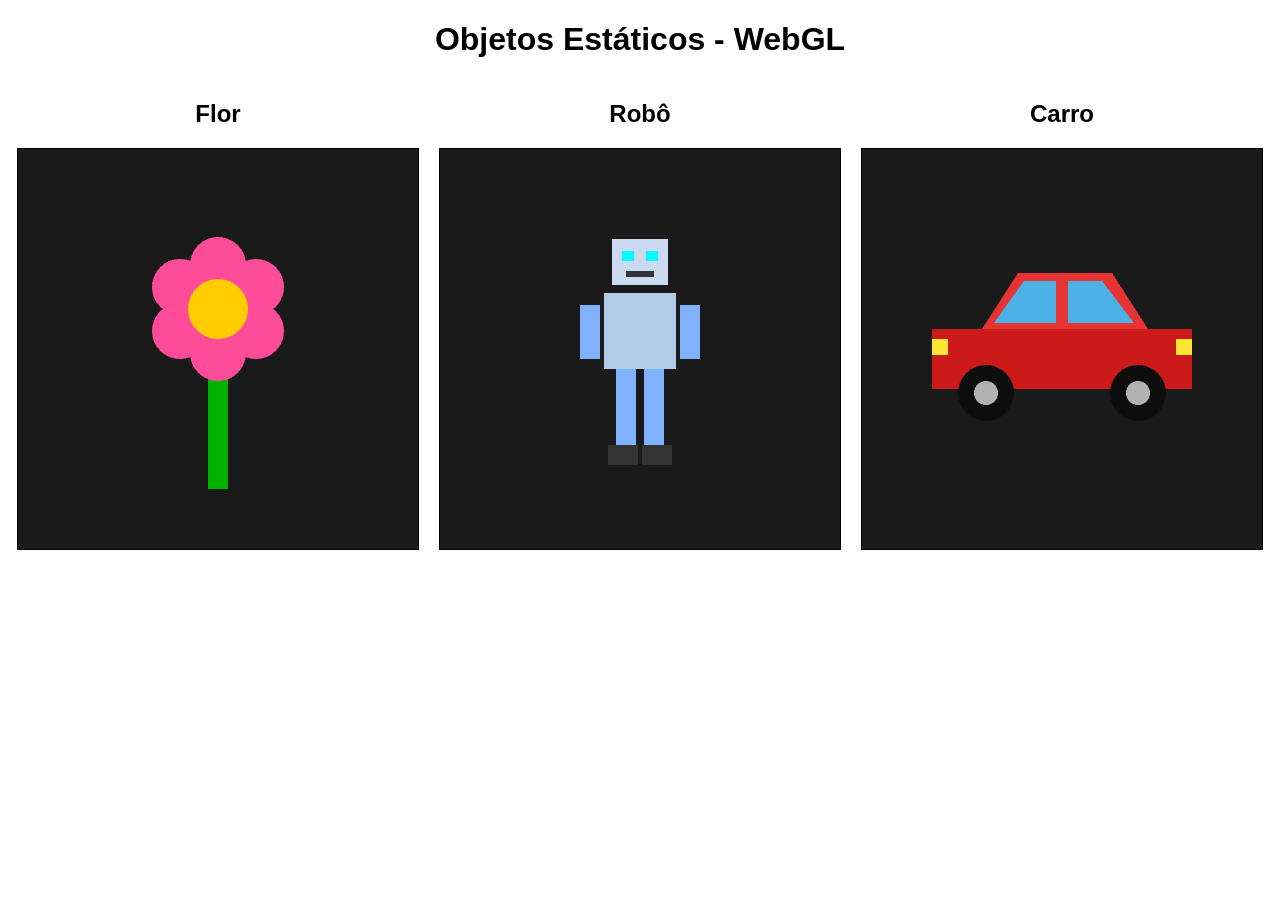
<file: atividade-01-objetos-estaticos/index.html>
<!DOCTYPE html>
<html lang="pt-BR">

<head>
    <meta charset="UTF-8">
    <title>Atividade 01 - Objetos Estáticos</title>
    <link rel="stylesheet" href="style.css">
</head>

<body>

    <h1>Objetos Estáticos - WebGL</h1>

    <div class="objetos">

        <div>
            <h2>Flor</h2>
            <canvas id="flowerCanvas" width="400" height="400"></canvas>
        </div>

        <div>
            <h2>Robô</h2>
            <canvas id="robotCanvas" width="400" height="400"></canvas>
        </div>

        <div>
            <h2>Carro</h2>
            <canvas id="carCanvas" width="400" height="400"></canvas>
        </div>

    </div>

    <script type="module" src="flor.js"></script>
    <script type="module" src="robo.js"></script>
    <script type="module" src="carro.js"></script>

</body>

</html>
</file>
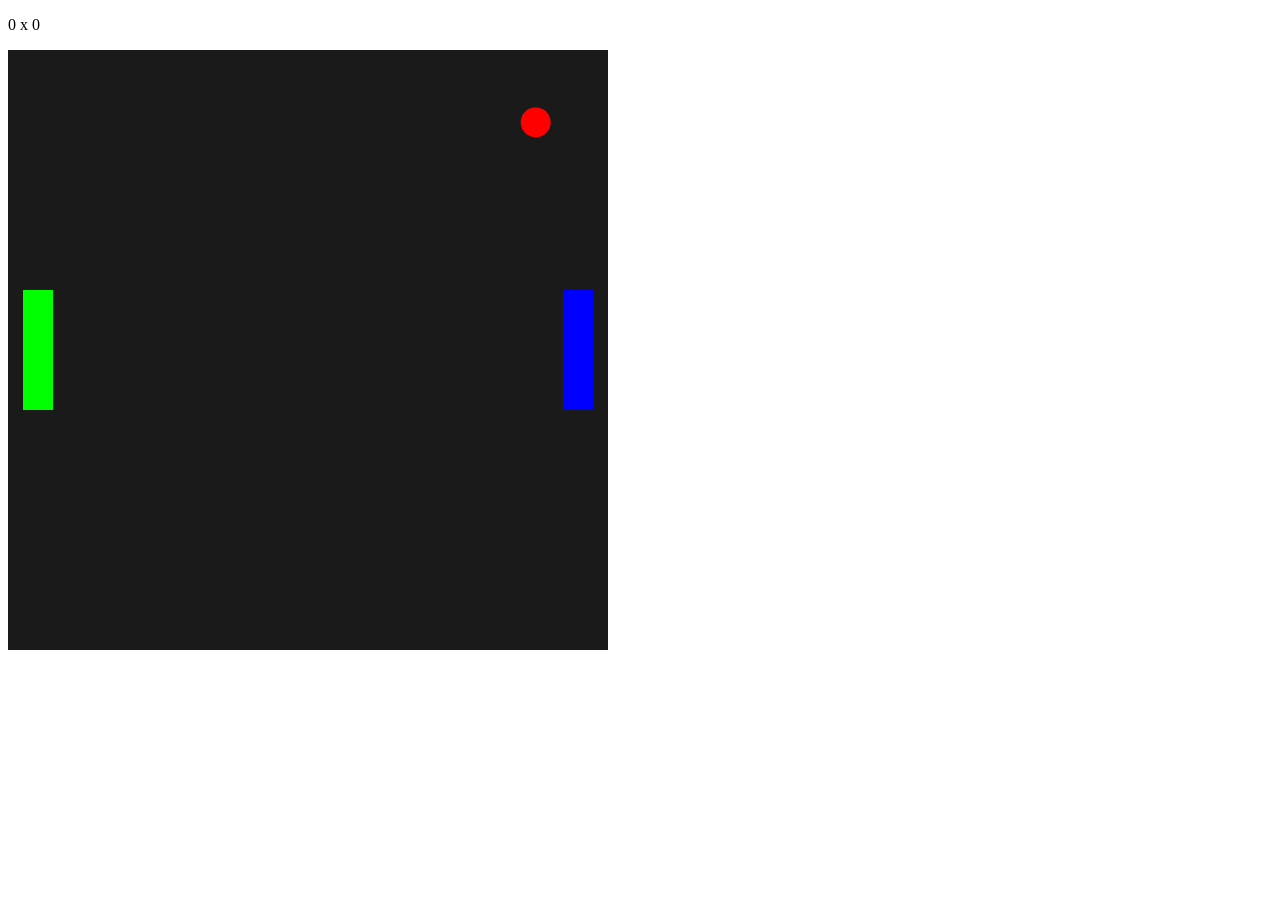
<file: atividade-03-pong/index.html>
<!DOCTYPE html>
<html lang="pt-BR">

<head>
    <meta charset="UTF-8">
    <title>Pong</title>
</head>

<body>

    <p id="placar">0 x 0</p>

    <canvas
        id="canvas"
        width="600"
        height="600">
    </canvas>

    <script src="m3.js"></script>
    <script src="main.js"></script>

</body>

</html>
</file>
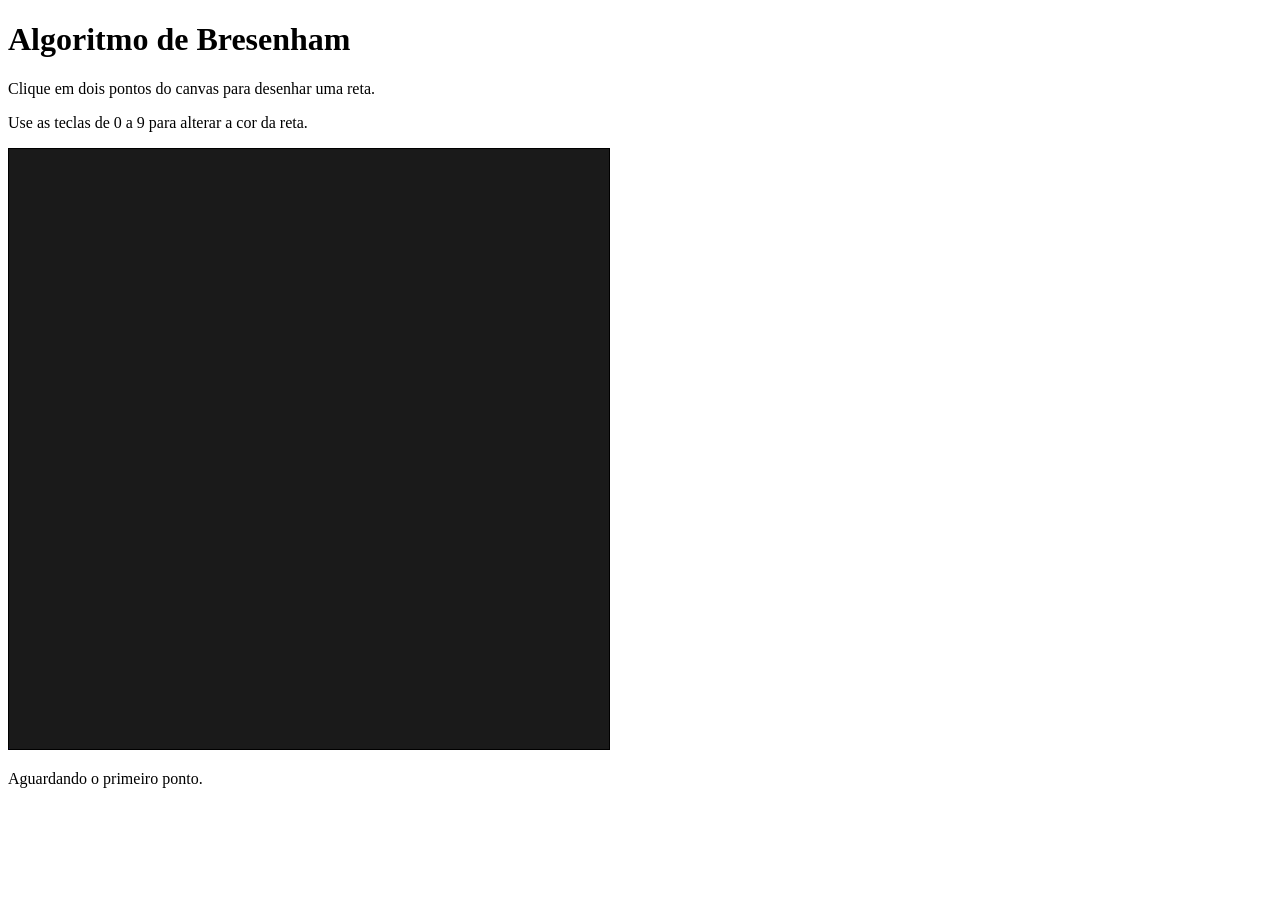
<file: atividade-02-bresenham/exercicio-01/index1.html>
<!DOCTYPE html>
<html lang="pt-BR">

<head>
    <meta charset="UTF-8">
    <title>Exercício 01 - Bresenham</title>
</head>

<body>

    <h1>Algoritmo de Bresenham</h1>

    <p>
        Clique em dois pontos do canvas para desenhar uma reta.
    </p>

    <p>
        Use as teclas de 0 a 9 para alterar a cor da reta.
    </p>

    <canvas
        id="canvas"
        width="600"
        height="600"
        style="border: 1px solid black;">
    </canvas>

    <p id="status">
        Aguardando o primeiro ponto.
    </p>

    <script src="script1.js"></script>

</body>

</html>
</file>
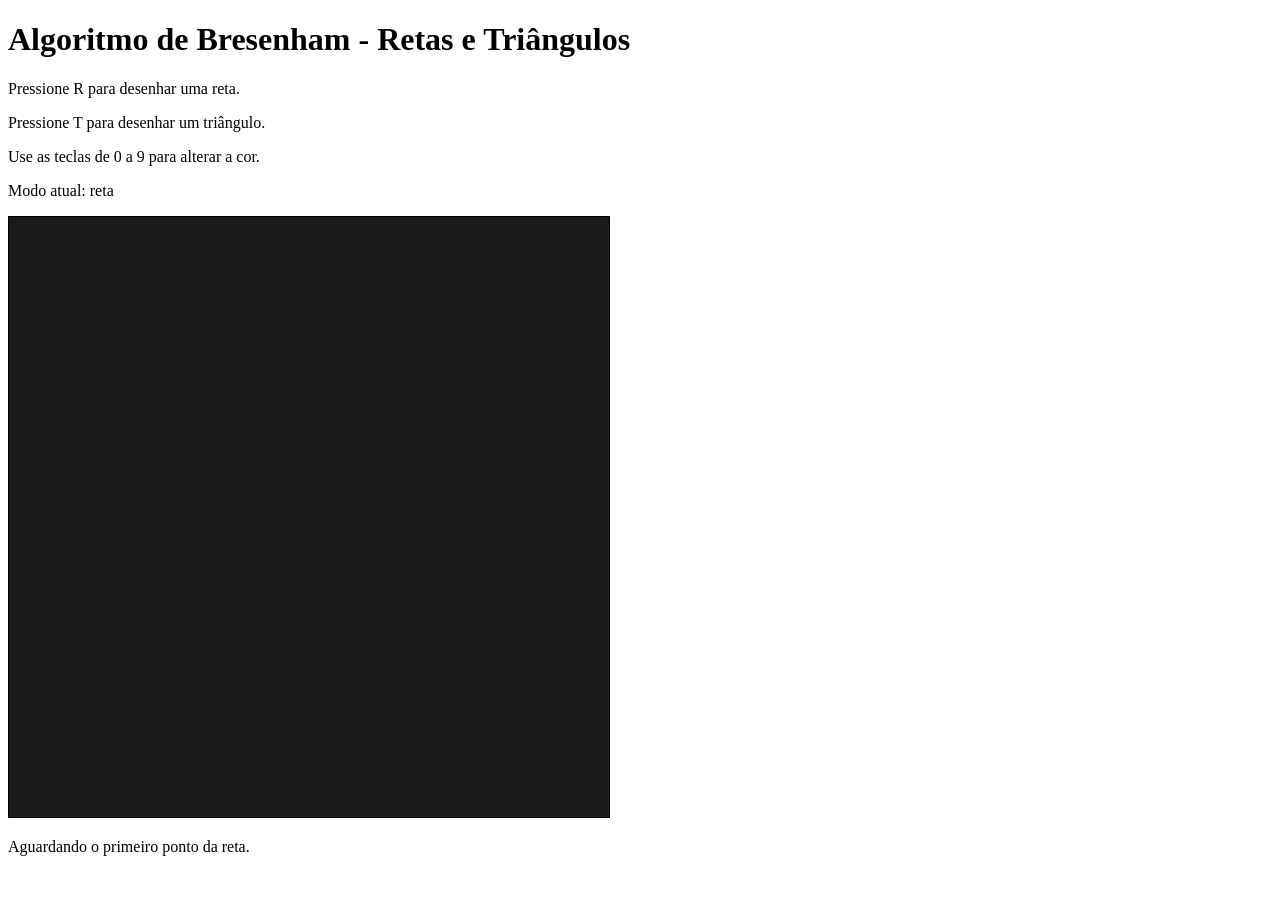
<file: atividade-02-bresenham/exercicio-02/index2.html>
<!DOCTYPE html>
<html lang="pt-BR">

<head>
    <meta charset="UTF-8">
    <title>Exercício 02 - Bresenham</title>
</head>

<body>

    <h1>Algoritmo de Bresenham - Retas e Triângulos</h1>

    <p>
        Pressione R para desenhar uma reta.
    </p>

    <p>
        Pressione T para desenhar um triângulo.
    </p>

    <p>
        Use as teclas de 0 a 9 para alterar a cor.
    </p>

    <p id="modo">
        Modo atual: reta
    </p>

    <canvas
        id="canvas"
        width="600"
        height="600"
        style="border: 1px solid black;">
    </canvas>

    <p id="status">
        Aguardando o primeiro ponto da reta.
    </p>

    <script src="script2.js"></script>

</body>

</html>
</file>
<file: atividade-01-objetos-estaticos/style.css>
body {
    text-align: center;
    font-family: Arial, sans-serif;
}

.objetos {
    display: flex;
    justify-content: center;
    gap: 20px;
    flex-wrap: wrap;
}

canvas {
    border: 1px solid black;
}
</file>
